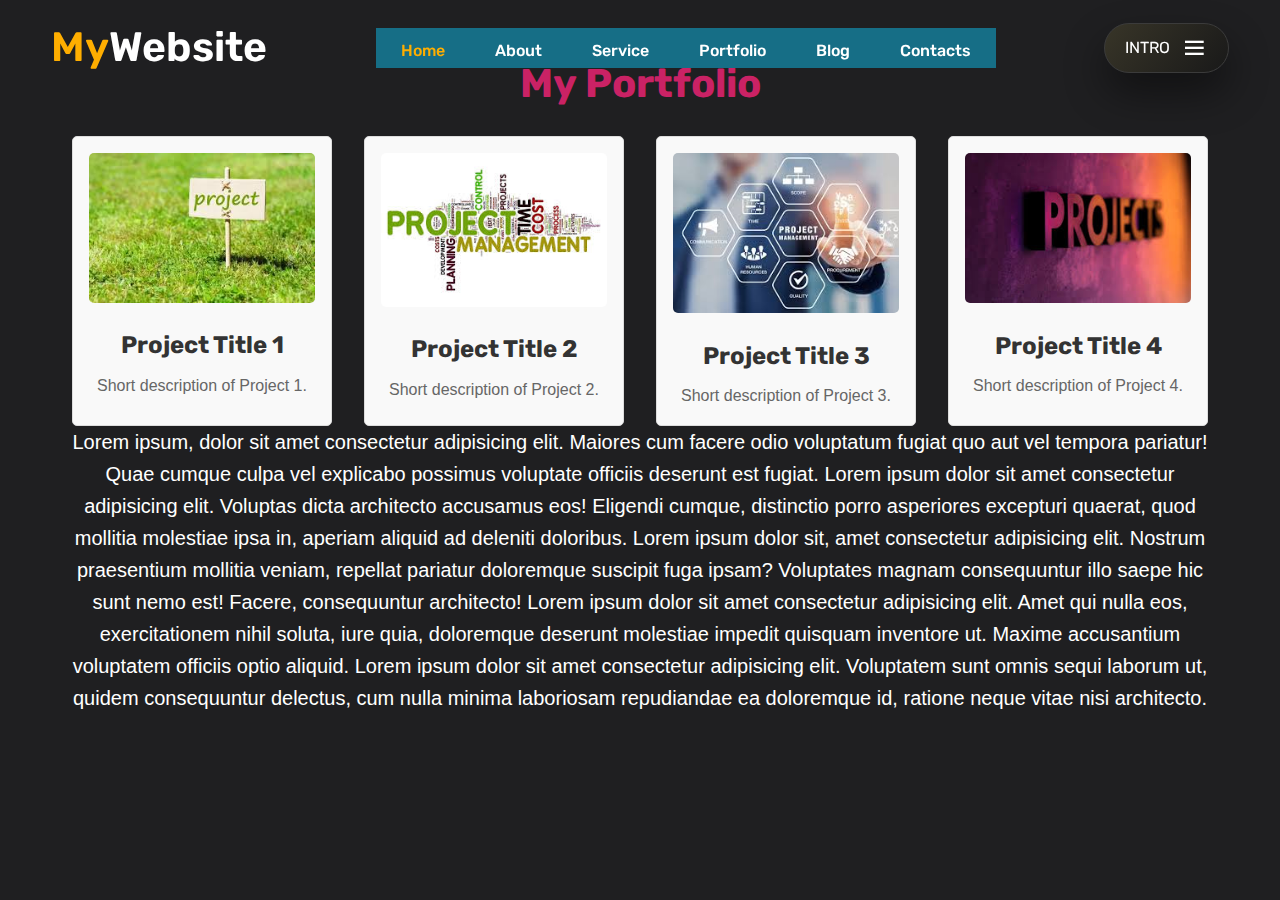
<file: portfolio.html>
<!DOCTYPE html>
<html lang="en">
<head>
    <meta charset="UTF-8">
    <meta name="viewport" content="width=device-width, initial-scale=1.0">
    <title>Portfolio Page</title>
    <link rel="stylesheet" href="style.css">


    <link rel="stylesheet" 
    href="https://cdn.jsdelivr.net/npm/boxicons@latest/css/boxicons.min.css">
    <!--font awesome icons-->
    <link rel="stylesheet" href="https://cdnjs.cloudflare.com/ajax/libs/font-awesome/6.5.2/css/all.min.css" integrity="sha512-SnH5WK+bZxgPHs44uWIX+LLJAJ9/2PkPKZ5QiAj6Ta86w+fsb2TkcmfRyVX3pBnMFcV7oQPJkl9QevSCWr3W6A==" crossorigin="anonymous" referrerpolicy="no-referrer" />
    <!--google fonts links-->
    <link rel="preconnect" href="https://fonts.googleapis.com">
    <link rel="preconnect" href="https://fonts.gstatic.com" crossorigin>
    <link href="https://fonts.googleapis.com/css2?family=Rubik:ital,wght@0,300..900;1,300..900&display=swap" rel="stylesheet">

</head>
<body>
    <!--header section-->
    <header>
        <a href="#" class="logo"><span>My</span>Website</a>
        <ul class="navbar">
            <li><a href="./index.html" class="active">Home</a></li>
            <li><a href="./about.html"> About</a></li>
            <li><a href="./service.html">Service</a></li>
            <li><a href="./portfolio.html">Portfolio</a></li>
            <li><a href="./blog.html"> Blog</a></li>
            <li><a href="./contacts.html">Contacts</a></li>
        </ul>
        <div class="menu-btn">
            <span>INTRO</span>
            <div class="bx bx-menu" id="menu-icon">    
            </div>

        </div>
    </header>

<section class="portfolio">
    <h1>My Portfolio</h1>

    <div class="portfolio-grid">
        <div class="portfolio-item">
            <img src="one.jpg" alt="Project 1">
            <h2>Project Title 1</h2>
            <p>Short description of Project 1.</p>
        </div>

        <div class="portfolio-item">
            <img src="five.jpg" alt="Project 2">
            <h2>Project Title 2</h2>
            <p>Short description of Project 2.</p>
        </div>

        <div class="portfolio-item">
            <img src="three.jpg" alt="Project 3">
            <h2>Project Title 3</h2>
            <p>Short description of Project 3.</p>
        </div>

        <div class="portfolio-item">
            <img src="two.jpg" alt="Project 4">
            <h2>Project Title 4</h2>
            <p>Short description of Project 4.</p>
        </div>

        <!-- Add more portfolio items as needed -->
    </div>
    <p>
        Lorem ipsum, dolor sit amet consectetur adipisicing elit. Maiores cum facere odio voluptatum fugiat quo aut vel tempora pariatur! Quae cumque culpa vel explicabo possimus voluptate officiis deserunt est fugiat.
        Lorem ipsum dolor sit amet consectetur adipisicing elit. Voluptas dicta architecto accusamus eos! Eligendi cumque, distinctio porro asperiores excepturi quaerat, quod mollitia molestiae ipsa in, aperiam aliquid ad deleniti doloribus.
        Lorem ipsum dolor sit, amet consectetur adipisicing elit. Nostrum praesentium mollitia veniam, repellat pariatur doloremque suscipit fuga ipsam? Voluptates magnam consequuntur illo saepe hic sunt nemo est! Facere, consequuntur architecto!
        Lorem ipsum dolor sit amet consectetur adipisicing elit. Amet qui nulla eos, exercitationem nihil soluta, iure quia, doloremque deserunt molestiae impedit quisquam inventore ut. Maxime accusantium voluptatem officiis optio aliquid.
        Lorem ipsum dolor sit amet consectetur adipisicing elit. Voluptatem sunt omnis sequi laborum ut, quidem consequuntur delectus, cum nulla minima laboriosam repudiandae ea doloremque id, ratione neque vitae nisi architecto.
        
    </p>
</section>
</body>
</html>
</file>
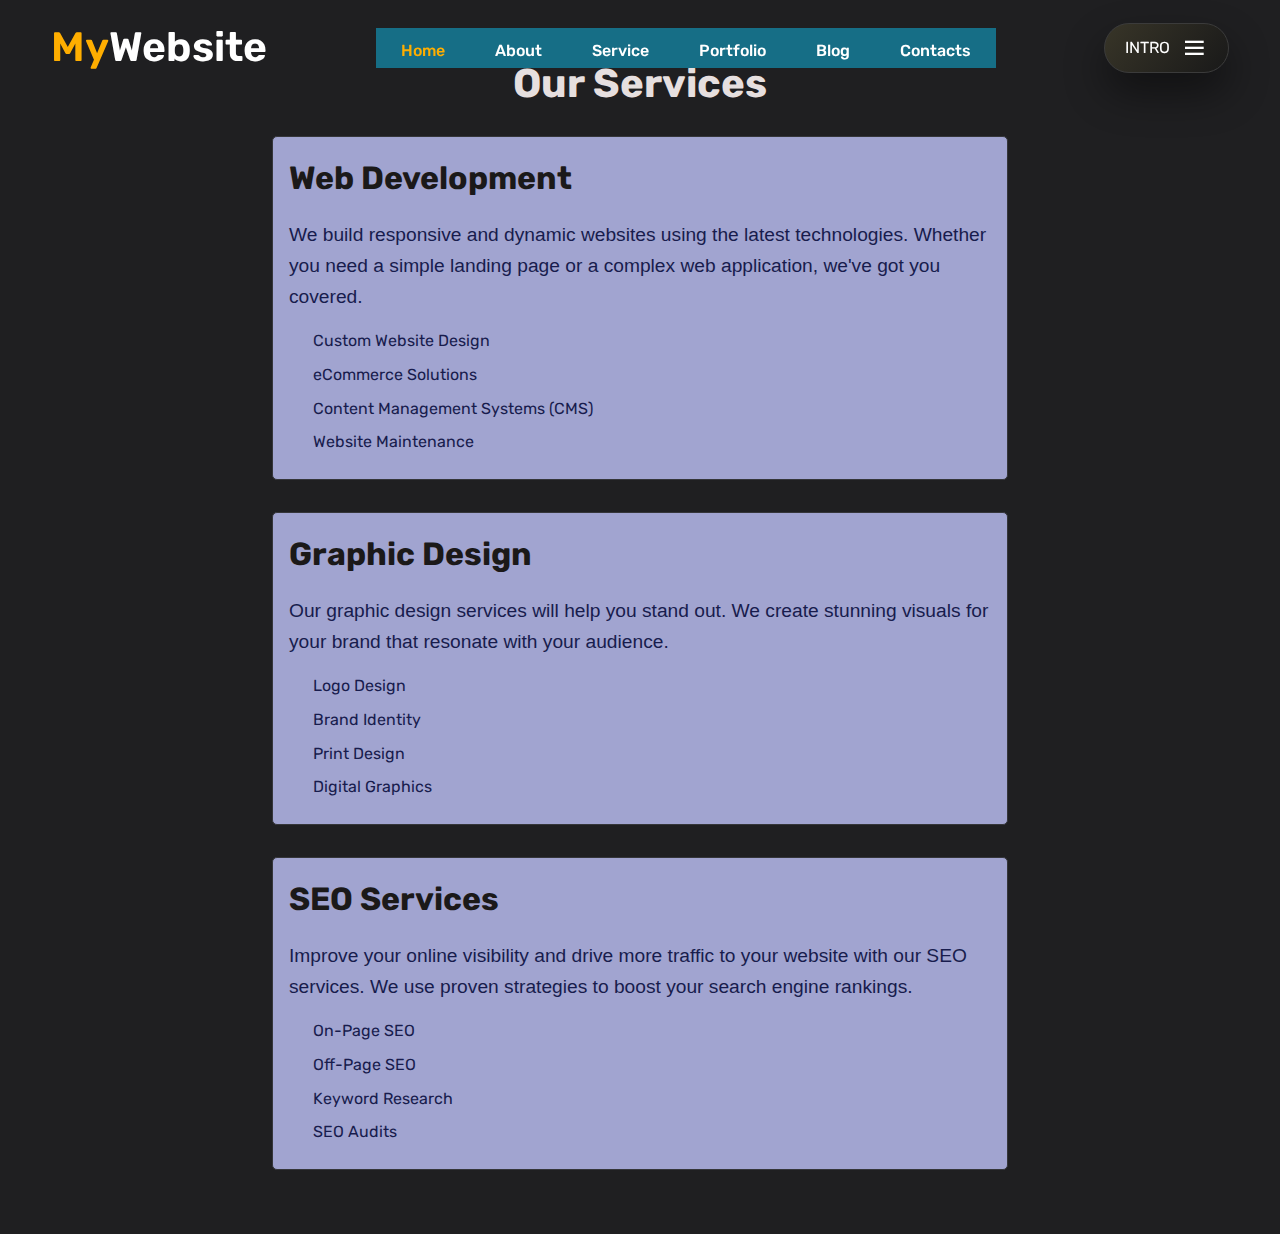
<file: service.html>
<!DOCTYPE html>
<html lang="en">
<head>
    <meta charset="UTF-8">
    <meta name="viewport" content="width=device-width, initial-scale=1.0">
    <title>Service page</title>
    <link rel="stylesheet" href="style.css">

    <link rel="stylesheet" 
    href="https://cdn.jsdelivr.net/npm/boxicons@latest/css/boxicons.min.css">
    <!--font awesome icons-->
    <link rel="stylesheet" href="https://cdnjs.cloudflare.com/ajax/libs/font-awesome/6.5.2/css/all.min.css" integrity="sha512-SnH5WK+bZxgPHs44uWIX+LLJAJ9/2PkPKZ5QiAj6Ta86w+fsb2TkcmfRyVX3pBnMFcV7oQPJkl9QevSCWr3W6A==" crossorigin="anonymous" referrerpolicy="no-referrer" />
    <!--google fonts links-->
    <link rel="preconnect" href="https://fonts.googleapis.com">
    <link rel="preconnect" href="https://fonts.gstatic.com" crossorigin>
    <link href="https://fonts.googleapis.com/css2?family=Rubik:ital,wght@0,300..900;1,300..900&display=swap" rel="stylesheet">

</head>
<body>
    <!--header section-->
    <header>
        <a href="#" class="logo"><span>My</span>Website</a>
        <ul class="navbar">
            <li><a href="./index.html" class="active">Home</a></li>
            <li><a href="./about.html"> About</a></li>
            <li><a href="./service.html">Service</a></li>
            <li><a href="./portfolio.html">Portfolio</a></li>
            <li><a href="./blog.html"> Blog</a></li>
            <li><a href="./contacts.html">Contacts</a></li>
        </ul>
        <div class="menu-btn">
            <span>INTRO</span>
            <div class="bx bx-menu" id="menu-icon">    
            </div>

        </div>
    </header>
<section class="services">
    <h1>Our Services</h1>

    <article class="service">
        <h2>Web Development</h2>
        <p>We build responsive and dynamic websites using the latest technologies. Whether you need a simple landing page or a complex web application, we've got you covered.</p>
        <ul>
            <li>Custom Website Design</li>
            <li>eCommerce Solutions</li>
            <li>Content Management Systems (CMS)</li>
            <li>Website Maintenance</li>
        </ul>
    </article>

    <article class="service">
        <h2>Graphic Design</h2>
        <p>Our graphic design services will help you stand out. We create stunning visuals for your brand that resonate with your audience.</p>
        <ul>
            <li>Logo Design</li>
            <li>Brand Identity</li>
            <li>Print Design</li>
            <li>Digital Graphics</li>
        </ul>
    </article>

    <article class="service">
        <h2>SEO Services</h2>
        <p>Improve your online visibility and drive more traffic to your website with our SEO services. We use proven strategies to boost your search engine rankings.</p>
        <ul>
            <li>On-Page SEO</li>
            <li>Off-Page SEO</li>
            <li>Keyword Research</li>
            <li>SEO Audits</li>
        </ul>
    </article>
</section>
</body>
</html>
</file>
<file: style.css>
*{
    padding:0;
    margin:0;
    box-sizing: border-box;
    font-family: 'Rubik',sans-serif;
    list-style: none;
    text-decoration: none;
}
:root{
    --bg-color: #1f1f21;
    --text-color: #fff;
    --main-color: #ffae00;
    --big-font: 7 rem;
    --p-font: 1.1 rem;
}
body{
    background: var(--bg-color);
    color: var(--text-color);
    overflow-x: hidden;

}
header{
    position: fixed;
    top: 0;
    right: 0;
    width: 100%;
    z-index: 1000;
    display: flex;
    align-items: center;
    justify-content: space-between;
    padding: 32px 15%;
    background: transparent;
    transition: all ease.45s;

}
.logo{
    color: var(--text-color);
    font-size: 41px;
    font-weight: 600;

}
.logo span{
    color: var(--main-color);
}
.navbar{
    display: flex;
    font-size: 25px;
    background-color: #166e86;

}
.navbar a{
    font-size: var(--p-font);
    font-weight: 500;
    color: var(--text-color);
    margin: 0 25px;
    transition: all ease .50s;

}
.navbar a:hover{
    color: var(--main-color);
}
.navbar a.active{
    color: var(--main-color);
}
.menu-btn{
    background: linear-gradient(130.08deg,#383528 0%,#191919 100%);
    box-shadow: 0px 20px 40px #00000070;
    border: 1px solid #3b3b3b;
    padding: 10px 20px;
    border-radius: 100px;
    display: flex;
    align-items: center;
    cursor: pointer;
}
#menu-icon{
    font-size: 28px;
    margin-left: 10px;
    z-index: 6;
}
section{
    padding: 0 15%;
}
.home{
    position: relative;
    width: 100%;
    height: 100vh;
    display: flex;
    align-items: center;
    gap: 100px;
    
}
.home-img{
    width: 550x;
    height: 400px;
    border-radius: 100%;

}
.home-img img{
    width: 100%;
    height: 100%;
    object-fit: contain;
}
.home-text span{
    padding: 5px 25px;
    background: linear-gradient(130.08deg,#383528 0%,#191919 100%);
    box-shadow: 0px 20px 40px #00000070;
    border: 1px solid #3b3b3b;
    border-radius: 100px;
    color: var(--text-color);
    font-weight: 700;
    font-size: 15px;
    text-transform: uppercase;
}
.home-text h1{
    font-size: 35px;
    margin: 20px 0;

}
.home-text p{
    font-size: var(--p-font);
    font-weight: 400;
    color: #c3c3c3;
    line-height: 30px;
    mask-border: 30px;
}
.btn{
    display: inline-block;
    padding: 14px 34px;
    background: var(--main-color);
    color: var(--text-color);
    border: 2px solid var(--main-color);
    font-weight: 600;
    border-radius: 8 px;
    transition: all 0.6s ease-in-out;
}
.btn:hover{
    transform: translate(-5px);
    background: transparent;
    color: var(--main-color);
}
.two{
    background: #141414;
    border: 2px solid #141414;
    color: var(--text-color);
    margin-left: 25px;
}
.tw0:hover{
    color: #141414;
    background: var(--text-color);
    border: 2px solid var(--text-color);
}
.share{
    position: absolute;
    bottom:  3rem;
    left: 15%;
    display: flex;
    align-items: center;
}
.share p{
    font-size: 17px;
    color: var(--text-color);
    margin-right: 25px;
}
.social i{
    display: inline-flex;
    align-items: center;
    justify-content: center;
    height: 45px;
    width: 45px;
    background: linear-gradient(130.08deg,#383528 0%,#191919 100%);
    box-shadow: 0px 20px 40px #00000070;
    border: 1px solid #3b3b3b;
    border-radius: 50%;
    color: var(--text-color);
    font-size: 20px;
    margin: 0 7px;
    transition: all 0.6s ease-in-out;
}
.social i:hover{
    transform: translateY(-10px)
}
@media (max-width:1850px)
{
    header{
        padding: 15px 8%;
        transition: .2s;
    }
    section{
        padding:0 8%;
        transition: .2s;
   }
   .share{
        left: 8%;
        transition: .2s;
   }
}
@media (max-width:1370px)
{
    header{
        padding: 15px 4%;
        transition: .2s;
    }
    section{
        padding:0 4%;
        transition: .2s;
   }
   .share{
        left: 4%;
        transition: .2s;
   }
   .share{
    left: 4%;
    transition: .2s;
   }
   :root{
    --big-font: 5.5 rem;
    --p-font:1rem;
    transition: .2s;
   }

}
@media (max-width:1020px){
    .navbar a{
        margin:0 15px;

    }
    :root{
        --big-font: 5 rem;
        --p-font:1rem;
        transition: .2s;
       }
}
@media (max-width:950px){
    .share{
        display: none;
    }
    section{
        padding: 70px 4%;
    }
    header{
        padding: 11px 4%;
        background-color: #2d2d2d;
    }
    .home{
        height: auto;
        display: flex;
        flex-wrap: wrap;

    }
    .home-text{
        order: 2;
    }
    .home-img{
        margin: auto;
        height: auto;
        width: auto;
    }
    .home-img img{
        max-width: 450px;
        width: 100%;
        height: auto;
    }

}
@media (max-width:850px){
    .navbar{
        position: absolute;
        width: 100%;
        height: 100vh;
        padding: 40px 50px;
        top: 0;
        right: 0;
        bottom: 0;
        left: 100%;
        display: flex;
        flex-direction: column;
        background: #2d2d2d;
        transition: all 0.4s ease-in-out;
    }
    .navbar a{
        display: block;
        color: #c3c3c3;
        padding: 0px;
        margin: 0px 0px 40px 0px;
        font-size: 2rem;
        font-weight: 400;
    }
    .navbar .open{
        left: 0;
    }
}
@media (max-width:500px){
    :root{
        --big-font: 4 rem;
        --p-font:15px;
        transition: .2s;
    }
    .btn{
        padding: 9px 28px;
        
    }
}
.home-img img{
    animation: imgg 2s ease-in-out infinite;
    animation-delay: 2s;

}
@keyframes imgg{
    0%{
        transform: translateY(0);
    }
    
    50%{
        transform: translateY(-22px);
    }
    100%{
        transform: translateY(0);
    }
}
.heading h1{
    
    color: white;
    position: relative;
    width: 100%;
    height: 100px;
    margin:  70px;
    padding: 0 33%;
    display: flex;
    font-size: 70px;

}
.heading h1:hover,.bloging h1:hover,.services h1:hover{
    color: #ffae00;
}
.heading a:hover{
    color: #ad2c82;
}
.heading a{
    color: white;
    position: relative;
    width: 100%;
    height: 100px;
    margin:  70px;
    padding: 0 34%;
    display: flex;
    font-size: 30px;
}
.bloging h1{
    color: white;
    position: relative;
    width: 100%;
    height: 100px;
    margin:  70px;
    padding: 0 34%;
    display: flex;
    align-items: center;
    background-position: 20px;

}
p{
    font-size: 20px;
    font-family: Verdana, Geneva, Tahoma, sans-serif;
    align-content: center;
}
.about{
    color: white;
    position: relative;
    width: 100%;
    height: 100px;
    margin:  70px;
    padding: 0 32%;
    display: flex;
    font-size: 70px;
}
.about:hover{
    color: #ca2265;
}
.uli{
    position: relative;
    text-align: center;
    display: inline;
}
#some{
    color: #ffae00;
    font-size: 30px;
    font-family: 'Times New Roman', Times, serif;
}
body {
    font-family: Arial, sans-serif;
    line-height: 1.6;
    margin: 0;
    padding: 0;
    box-sizing: border-box;
}

.services {
    max-width: 800px;
    margin: auto;
    padding: 2rem;
}

.services h1 {
    text-align: center;
    margin-bottom: 2rem;
    font-size: 2.5rem;
    color: #e6dfdf;
    margin:  20px;
    padding: 0 30%;
}

.service {
    margin-bottom: 2rem;
    padding: 1rem;
    color: #181c4d;
    border: 1px solid #35363a;
    border-radius: 5px;
    background-color: #a1a4d0;
}

.service h2 {
    color: #1b1919;
    font-size: 2rem;
    margin-bottom: 1rem;
}

.service p {
    font-size: 1.2rem;
    margin-bottom: 1rem;
}

.service ul {
    list-style-type: disc;
    margin-left: 1.5rem;
    font-size: 1rem;
}

.service ul li {
    margin-bottom: 0.5rem;
}

@media (max-width: 600px) {
    .services {
        padding: 1rem;
    }

    .service {
        padding: 0.5rem;
    }

    .services h1 {
        font-size: 2rem;
    }

    .service h2 {
        font-size: 1.5rem;
    }

    .service p {
        font-size: 1rem;
    }

    .service ul {
        margin-left: 1rem;
        font-size: 0.9rem;
    }
}
.portfolio {
    max-width: 1200px;
    margin: auto;
    text-align: center;
    padding: 2rem;
 

}

.portfolio h1 {
    margin-bottom: 2rem;
    font-size: 2.5rem;
    color: #ca2265;
    margin:  20px;
    padding: 0 30%;
}

.portfolio-grid {
    display: grid;
    grid-template-columns: repeat(auto-fill, minmax(250px, 1fr));
    gap: 2rem;
}

.portfolio-item {
    border: 1px solid #ddd;
    border-radius: 5px;
    padding: 1rem;
    background-color: #f9f9f9;
}

.portfolio-item img {
    max-width: 100%;
    height: auto;
    border-radius: 5px;
}

.portfolio-item h2 {
    font-size: 1.5rem;
    color: #333;
    margin-top: 1rem;
}

.portfolio-item p {
    font-size: 1rem;
    color: #666;
    margin-top: 0.5rem;
}

@media (max-width: 600px) {
    .portfolio {
        padding: 1rem;
    }

    .portfolio h1 {
        font-size: 2rem;
    }

    .portfolio-grid {
        grid-template-columns: 1fr;
    }

    .portfolio-item {
        padding: 0.5rem;
    }
}
</file>
